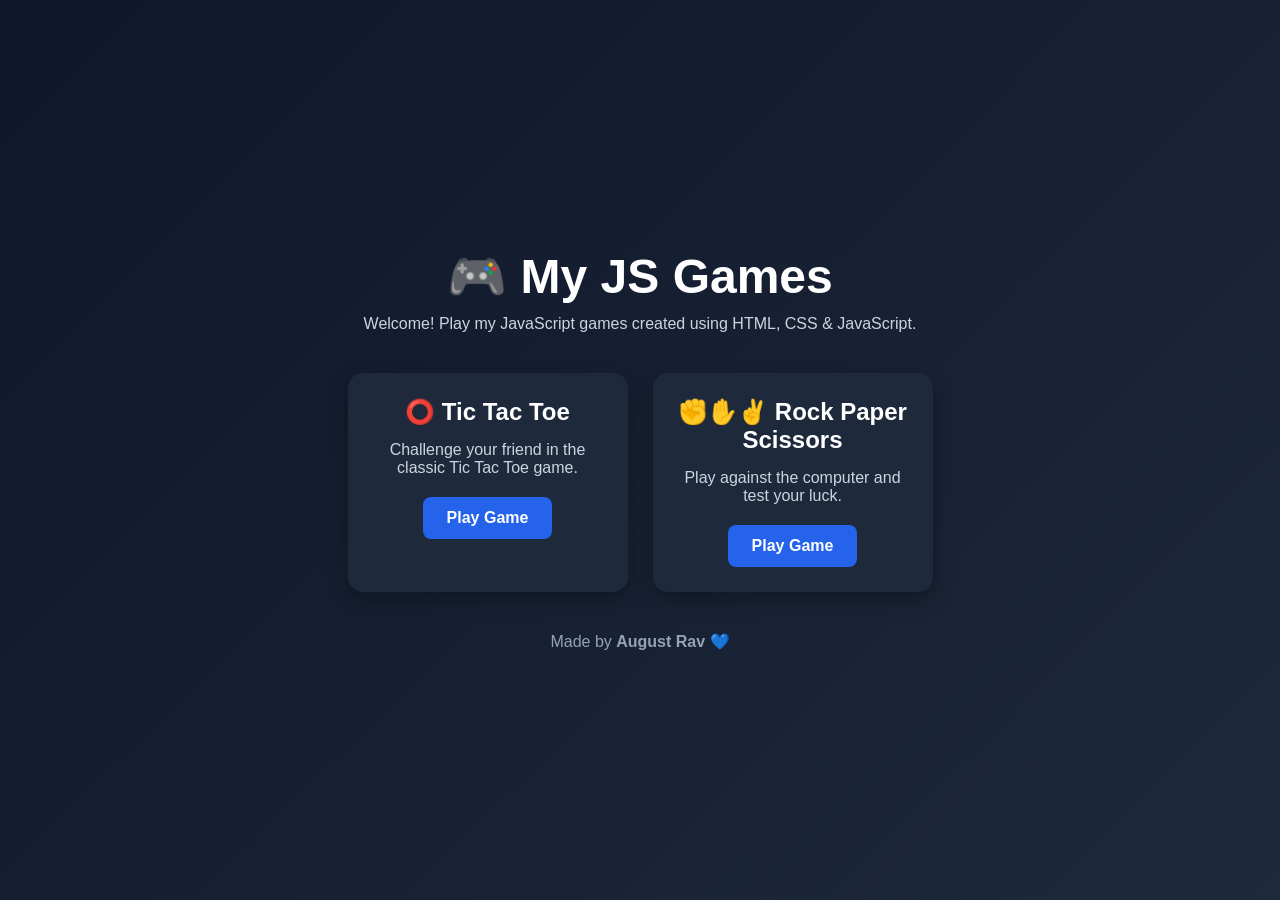
<file: index.html>
<!DOCTYPE html>
<html lang="en">
<head>
<meta charset="UTF-8">
<meta name="viewport" content="width=device-width, initial-scale=1.0">
<title>My JS Games</title>

<style>
*{
    margin:0;
    padding:0;
    box-sizing:border-box;
    font-family:Arial, sans-serif;
}

body{
    background:linear-gradient(135deg,#0f172a,#1e293b);
    color:white;
    display:flex;
    justify-content:center;
    align-items:center;
    min-height:100vh;
}

.container{
    text-align:center;
    width:90%;
    max-width:800px;
}

h1{
    font-size:3rem;
    margin-bottom:10px;
}

p{
    color:#cbd5e1;
    margin-bottom:40px;
}

.games{
    display:flex;
    gap:25px;
    justify-content:center;
    flex-wrap:wrap;
}

.card{
    width:280px;
    background:#1e293b;
    padding:25px;
    border-radius:15px;
    transition:.3s;
    box-shadow:0 8px 20px rgba(0,0,0,.3);
}

.card:hover{
    transform:translateY(-10px);
}

.card h2{
    margin-bottom:15px;
}

.card p{
    margin-bottom:20px;
}

.btn{
    display:inline-block;
    text-decoration:none;
    background:#2563eb;
    color:white;
    padding:12px 24px;
    border-radius:8px;
    font-weight:bold;
    transition:.3s;
}

.btn:hover{
    background:#1d4ed8;
}

footer{
    margin-top:40px;
    color:#94a3b8;
}
</style>

</head>
<body>

<div class="container">

<h1>🎮 My JS Games</h1>

<p>Welcome! Play my JavaScript games created using HTML, CSS & JavaScript.</p>

<div class="games">

<div class="card">
<h2>⭕ Tic Tac Toe</h2>
<p>Challenge your friend in the classic Tic Tac Toe game.</p>
<a href="tic-tac-toe/" class="btn">Play Game</a>
</div>

<div class="card">
<h2>✊✋✌ Rock Paper Scissors</h2>
<p>Play against the computer and test your luck.</p>
<a href="rock-paper-scissors/" class="btn">Play Game</a>
</div>

</div>

<footer>
Made by <strong>August Rav</strong> 💙
</footer>

</div>

</body>
</html>
</file>
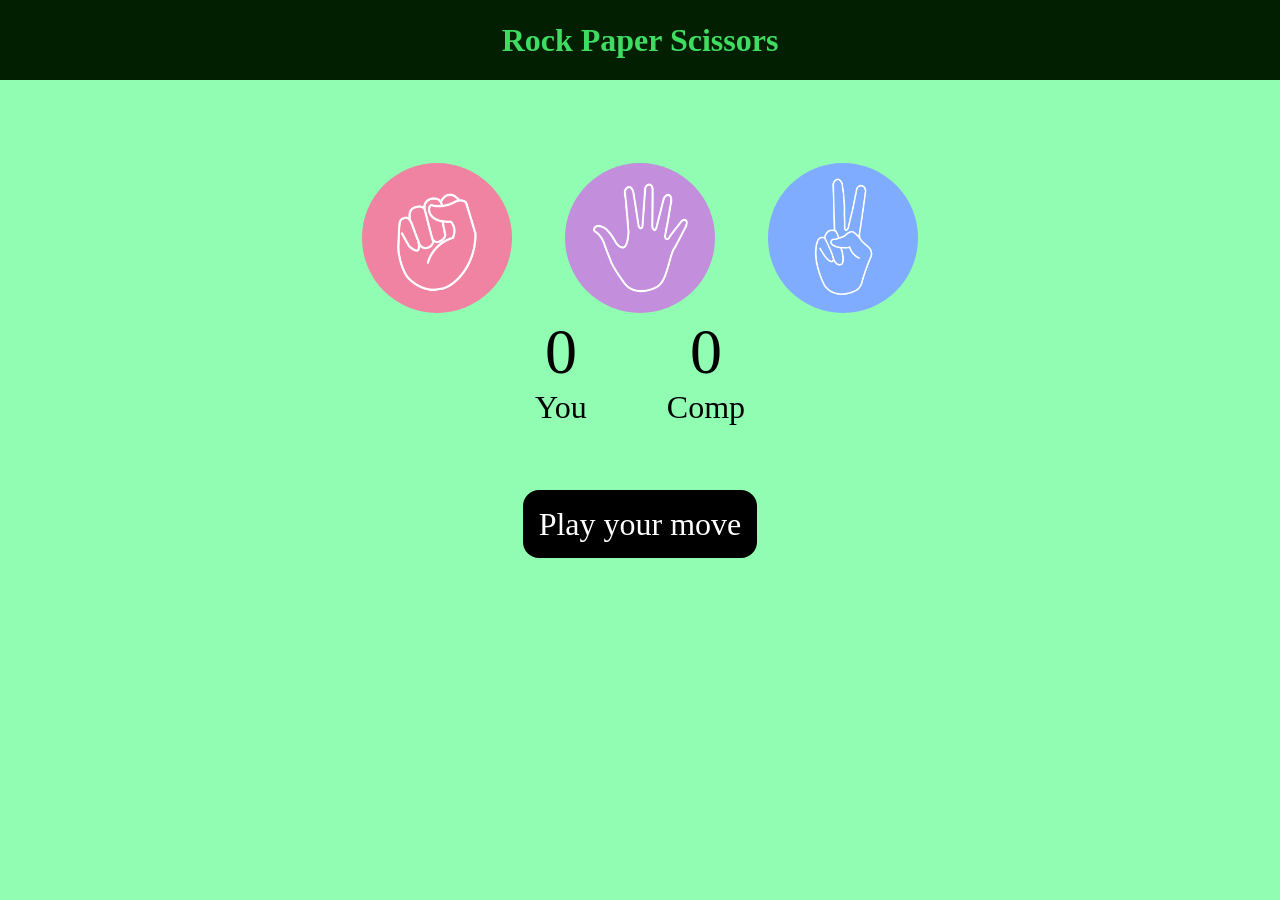
<file: rock-paper-scissors/index.html>
<!DOCTYPE html>
<html lang="en">
  <head>
    <meta charset="UTF-8" />
    <meta name="viewport" content="width=device-width, initial-scale=1.0" />
    <title>Rock Paper Scissors Game</title>
    <link rel="stylesheet" href="style.css" />
  </head>
  <body>
    <h1>Rock Paper Scissors</h1>
    <div class="choices">
      <div class="choice" id="rock">
        <img src="rock.png" />
      </div>
      <div class="choice" id="paper">
        <img src="paper.png" />
      </div>
      <div class="choice" id="scissors">
        <img src="scissors.png" />
      </div>
    </div>

    <div class="score-board">
      <div class="score">
        <p id="user-score">0</p>
        <p>You</p>
      </div>
      <div class="score">
        <p id="comp-score">0</p>
        <p>Comp</p>
      </div>
    </div>

    <div class="msg-container">
      <p id="msg">Play your move</p>
    </div>
    <script src="app.js"></script>
  </body>
</html>
</file>
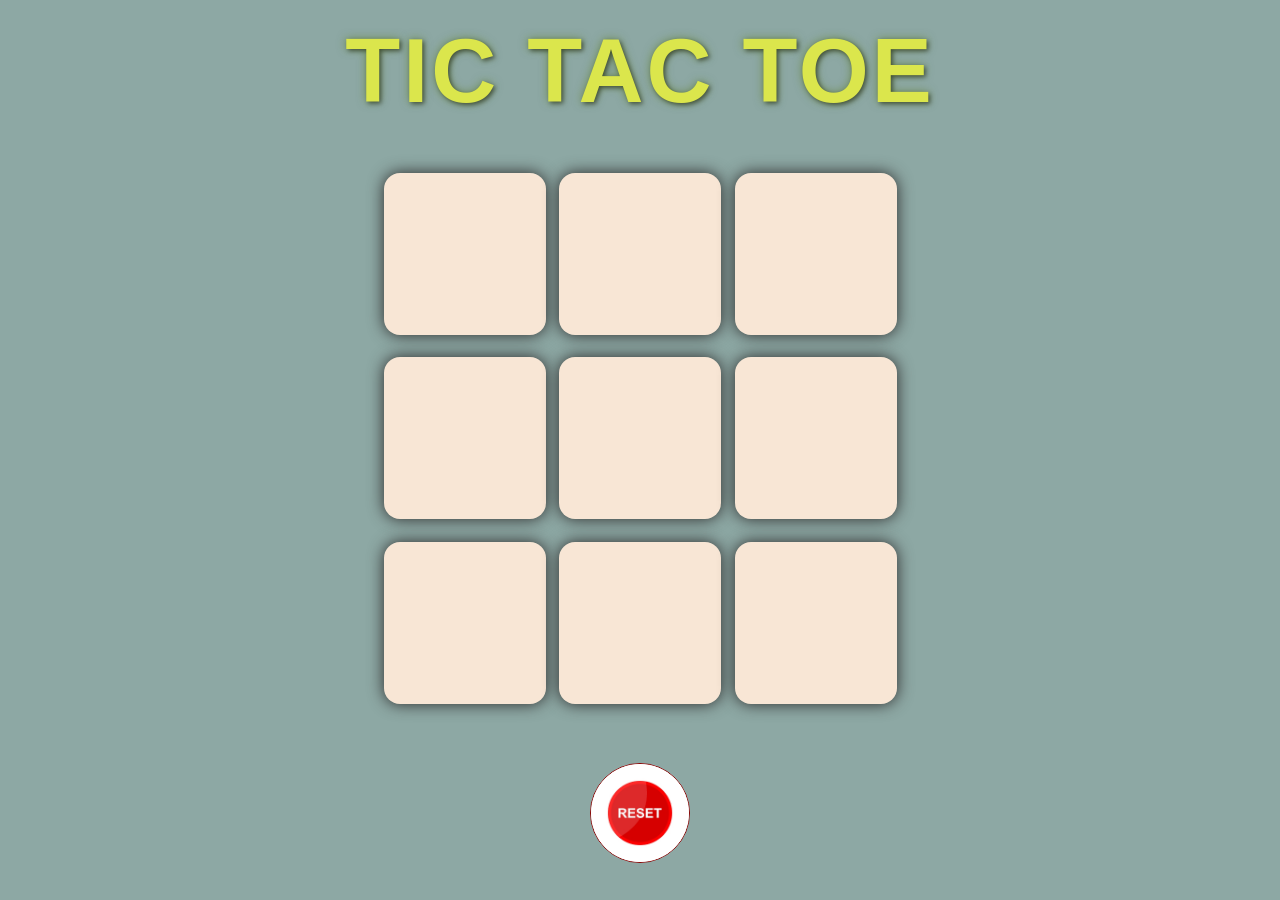
<file: tic-tac-toe/index.html>
<!DOCTYPE html>
<html lang="en">

<head>
    <meta charset="UTF-8">
    <meta name="viewport" content="width=device-width, initial-scale=1.0">
    <title>Tic Tac Toe</title>
    <link rel="stylesheet" href="style.css" />
</head>

<body>
    <div class="msg-container hide">
        <p id="msg">Winner</p>
        <button id="new-btn">New Game</button>
    </div>
    <main>
        <h1>Tic Tac Toe</h1>
        <div class="container">
            <div class="game">
                <button class="box"></button>
                <button class="box"></button>
                <button class="box"></button>
                <button class="box"></button>
                <button class="box"></button>
                <button class="box"></button>
                <button class="box"></button>
                <button class="box"></button>
                <button class="box"></button>
            </div>
        </div>
        <button id="reset-btn">
            <img src="reset button.png" alt="Reset" class="btn-img">
        </button>
    </main>
    <script src="app.js"></script>
</body>

</html>
</file>
<file: rock-paper-scissors/style.css>
*{
    margin: 0;
    padding: 0;
    text-align: center;
}

body {
    background-color: rgb(145, 253, 179);
}

h1 {
    background-color: rgb(2, 31, 1);
    color: rgb(64, 219, 97);
    height: 5rem;
    line-height: 5rem;
}

.choice {
    height: 155px;
    width: 155px;
    border-radius: 50%;
    display: flex;
    justify-content: center;
    align-items: center;
}

.choice:hover {
    cursor: pointer;
    background-color: rgb(190, 14, 14);
}

img {
    height: 150px;
    width: 150px;
    object-fit: cover;
    border-radius: 50%;
}

.choices {
    display: flex;
    justify-content: center;
    align-items: center;
    gap: 3rem;
    margin-top: 5rem;
}

.score-board {
    display: flex;
    justify-content: center;
    align-items: center;
    font-size: 2rem;
    gap: 5rem;
}

#user-score,
#comp-score {
    font-size: 4rem;
}

.msg-container {
    margin-top: 5rem;
}

#msg {
    background-color: black;
    color: white;
    font-size: 2rem;
    display: inline;
    padding: 1rem;
    border-radius: 1rem;
}
</file>
<file: tic-tac-toe/style.css>
* {
    margin: 0;
    padding: 0;
}
body {
    background-color: #8da8a4;
    text-align: center;
}

h1 {
    font-family: 'Arial Black', Gadget, sans-serif;
    font-size: 10vmin;                             
    color: #dbe64c;                                
    text-transform: uppercase;                   
    letter-spacing: 3px;                           
    margin-top: 20px;                              
    text-shadow: 2px 2px 4px rgba(14, 15, 0, 0.5), 
                 0 0 10px rgba(83, 116, 7, 0.5); 
}


.container {
    height: 70vh;
    display: flex;
    justify-content: center;
    align-items: center;
}

.game {
    height: 60vmin;
    width: 60vmin;
    display: flex;
    flex-wrap: wrap;
    justify-content: center;
    align-items: center;
    gap: 1.5vmin;
}

.box {
    height: 18vmin;
    width: 18vmin;
    border-radius: 1rem;
    border: none;
    box-shadow: 0 0 1rem rgb(43, 41, 41);
    font-size: 8vmin;
    color: rgb(77, 77, 70);
    background-color: #f8e6d5;
}
#reset-btn {           
    border-radius: 50%;
    border: 1px solid rgb(136, 3, 3);
    cursor: pointer;
    display: inline-flex;
    align-items: center;
    justify-content: center;
    width: 100px;                
    height: 100px;
    margin: 10px;          
}

.btn-img {
    width: 100%;               
    height: 100%;
    border-radius: 50%;         
    object-fit: cover;          
}


#reset-btn:hover {
    transform: scale(1.05);           
    transition: all 0.2s ease;         
}

#new-btn {
    padding: 1rem;
    font-size: 1.25rem;
    background-color: rgb(47, 226, 12);
    color: rgb(0, 0, 0);
    border-radius: 1rem;
    border: none;
}

#msg {
    color: #ffffc7;
    font-size: 8vmin;
}
.msg-container {
    height: 100vmin;
    display: flex;
    flex-wrap: wrap;
    justify-content: center;
    align-items: center;
    flex-direction: column;
    gap: 4rem;
}

.hide {
    display: none;
}

.color-S {
    color: #ff0505; 
}
.color-A {
    color: #0031d3;
}
</file>
